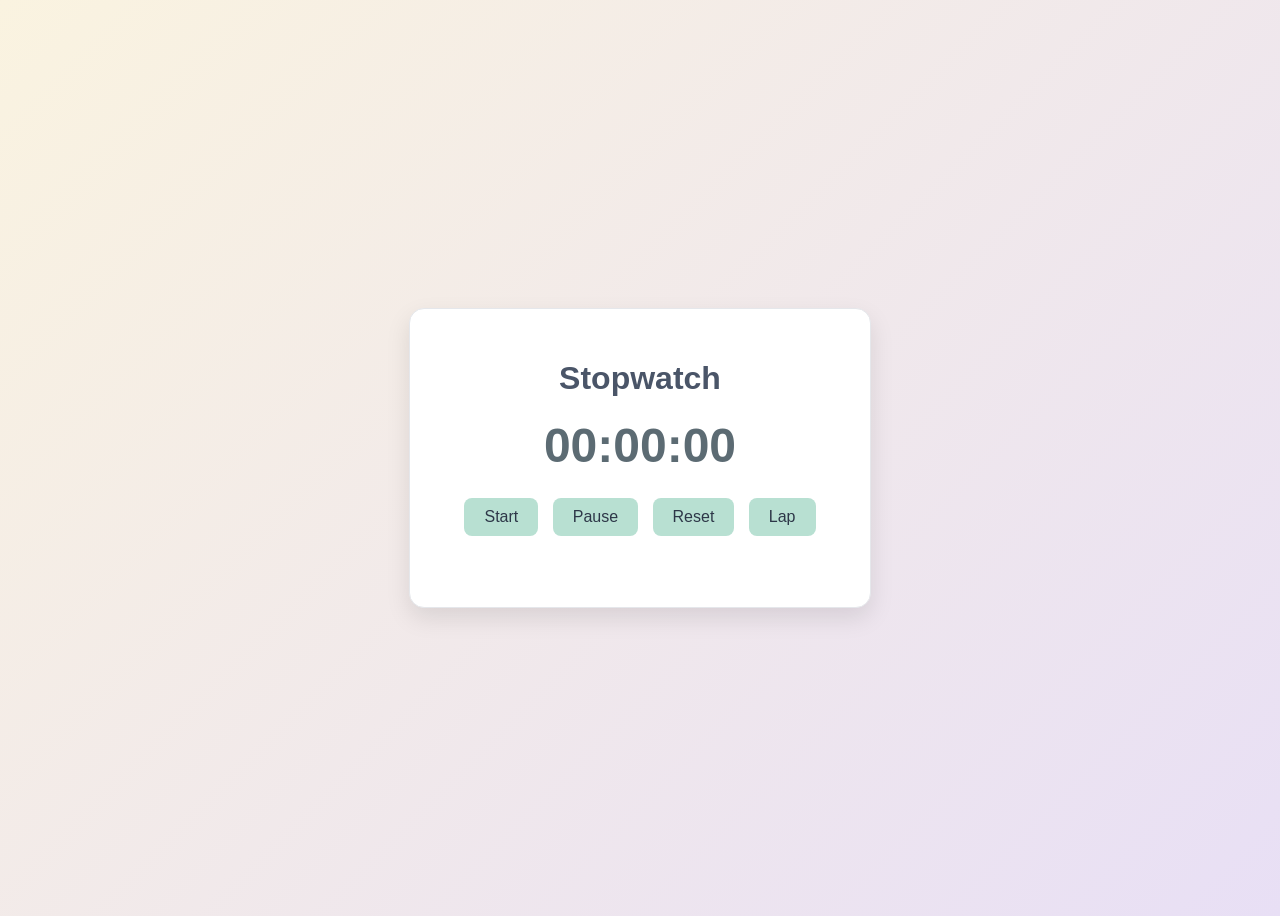
<file: index.html>
<!DOCTYPE html>
<html>
<head>
    <title>Stopwatch</title>
    <link rel="stylesheet" href="style.css">
</head>
<body>

<div class="container">
    <h1>Stopwatch</h1>

    <div id="display">00:00:00</div>

    <div class="buttons">
        <button onclick="startStopwatch()">Start</button>
        <button onclick="pauseStopwatch()">Pause</button>
        <button onclick="resetStopwatch()">Reset</button>
        <button onclick="recordLap()">Lap</button>
    </div>

    <ul id="laps"></ul>
</div>

<script src="script.js"></script>
</body>
</html>
</file>
<file: style.css>
body{
    font-family: Arial, sans-serif;
    background: linear-gradient(135deg, #FAF3E0, #E8DFF5);
    display:flex;
    justify-content:center;
    align-items:center;
    height:100vh;
}

.container{
    background:#FFFFFF;
    border:1px solid #E5E7EB;
    padding:30px;
    border-radius:15px;
    text-align:center;
    box-shadow:0 10px 25px rgba(0,0,0,0.1);
    width:400px;
}

h1{
    color:#4A5568;
}

#display{
    font-size:48px;
    font-weight:bold;
    margin:20px 0;
    color:#5C6B73;
}

button{
    padding:10px 20px;
    margin:5px;
    border:none;
    border-radius:8px;
    cursor:pointer;
    font-size:16px;
    background:#B8E0D2;
    color:#2D3748;
    transition:all 0.3s ease;
}

button:hover{
    background:#95D5C0;
    transform:translateY(-2px);
}

#laps{
    margin-top:20px;
    text-align:left;
    list-style:none;
    max-height:150px;
    overflow-y:auto;
}

#laps li{
    background:#F8F4EC;
    padding:8px 12px;
    margin:6px 0;
    border-radius:6px;
    color:#4A5568;
}
</file>
